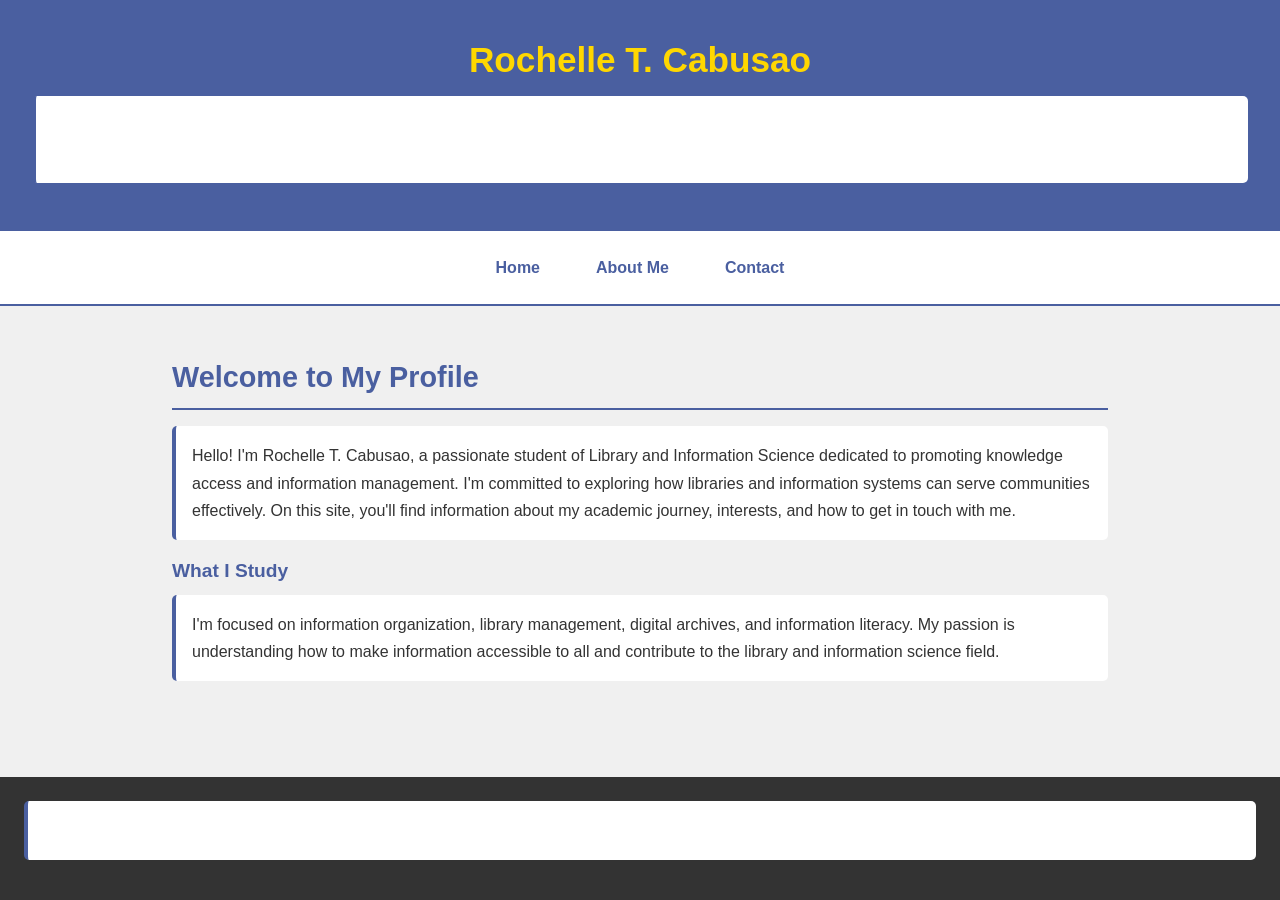
<file: February 19, 2026-Rochelle T. Cabusao-Portfolio/index.html>
<!DOCTYPE html>
<html lang="en">
<head>
    <meta charset="UTF-8">
    <meta name="viewport" content="width=device-width, initial-scale=1.0">
    <title>Home | Rochelle T. Cabusao - Portfolio</title>
  <link rel="stylesheet" href="style.css">
</head>
<body>
  <header>
    <h1 class="highlight">Rochelle T. Cabusao</h1>
    <p>Bachelor of Library and Information Science Student<br>
    Passionate about Knowledge Organization and Information Management</p>
  </header>

  <nav>                 
    <a href="index.html">Home</a>
    <a href="about me.html">About Me</a>
    <a href="contact.html">Contact</a>
  </nav>


  <section class="content">
    <h2>Welcome to My Profile</h2>
    <p>Hello! I'm Rochelle T. Cabusao, a passionate student of Library and Information Science dedicated to promoting knowledge access and information management. 
    I'm committed to exploring how libraries and information systems can serve communities effectively. 
    On this site, you'll find information about my academic journey, interests, and how to get in touch with me.</p>
    
    <h3>What I Study</h3>
    <p>I'm focused on information organization, library management, digital archives, and information literacy. 
    My passion is understanding how to make information accessible to all and contribute to the library and information science field.</p>
  </section>

  <footer>
    <p>&copy; 2026 Rochelle T. Cabusao. All rights reserved.</p>
  </footer>
</body>
</html>
</file>
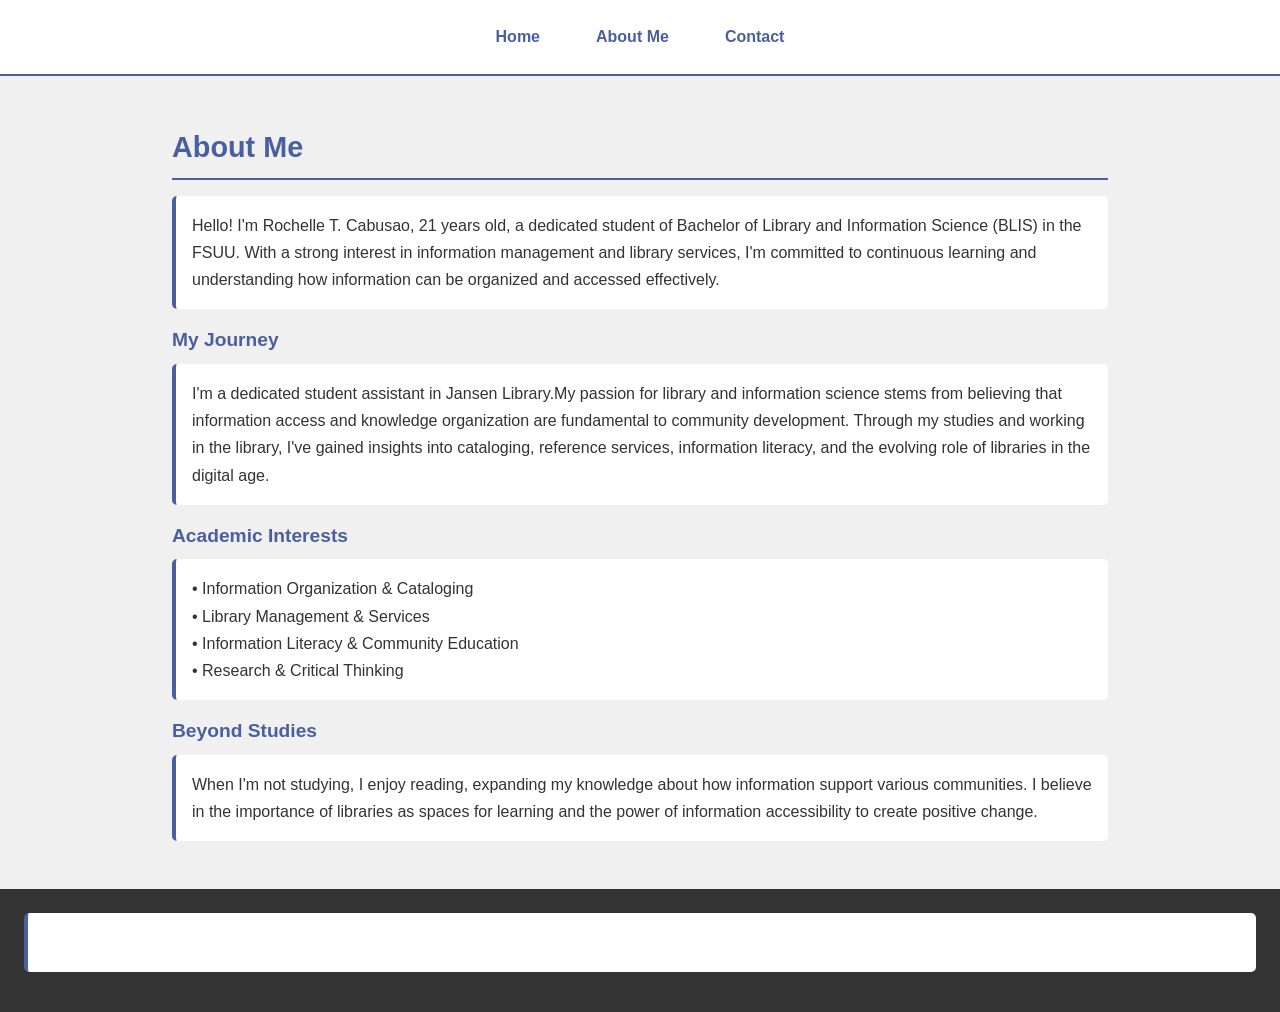
<file: February 19, 2026-Rochelle T. Cabusao-Portfolio/about me.html>
<!DOCTYPE html>
<html lang="en">
    <head>
        <meta charset="UTF-8">
        <meta name="viewport" content="width=device-width, initial-scale=1.0">
        <title>About Me | Rochelle T. Cabusao</title>
        <link rel="stylesheet" href="style.css">
    </head>
        <body>

            <nav>
            <a href="index.html">Home</a>
            <a href="about me.html">About Me</a>
            <a href="contact.html">Contact</a>
            </nav>

    <main>
        <h2>About Me</h2>
        <p>Hello! I'm Rochelle T. Cabusao, 21 years old, a dedicated student of Bachelor of Library and Information Science (BLIS) in the FSUU. 
        With a strong interest in information management and library services, I'm committed to continuous learning and understanding how 
        information can be organized and accessed effectively.</p>
        
        <h3>My Journey</h3>
        <p>I'm a dedicated student assistant in Jansen Library.My passion for library and information science stems from believing that information access and knowledge organization are fundamental to community development. 
        Through my studies and working in the library, I've gained insights into cataloging, reference services, information literacy, and the evolving role of libraries in the digital age.</p>
        
        <h3>Academic Interests</h3>
        <p>• Information Organization & Cataloging<br>
        • Library Management & Services<br>
        • Information Literacy & Community Education<br>
        • Research & Critical Thinking</p>
        
        <h3>Beyond Studies</h3>
        <p>When I'm not studying, I enjoy reading, expanding my knowledge about how information support various communities. 
        I believe in the importance of libraries as spaces for learning and the power of information accessibility to create positive change.</p>
    </main>

    <footer>
    <p>&copy; 2026 Rochelle T. Cabusao. All rights reserved.</p>
        </footer>
        </body>
        </html>
</file>
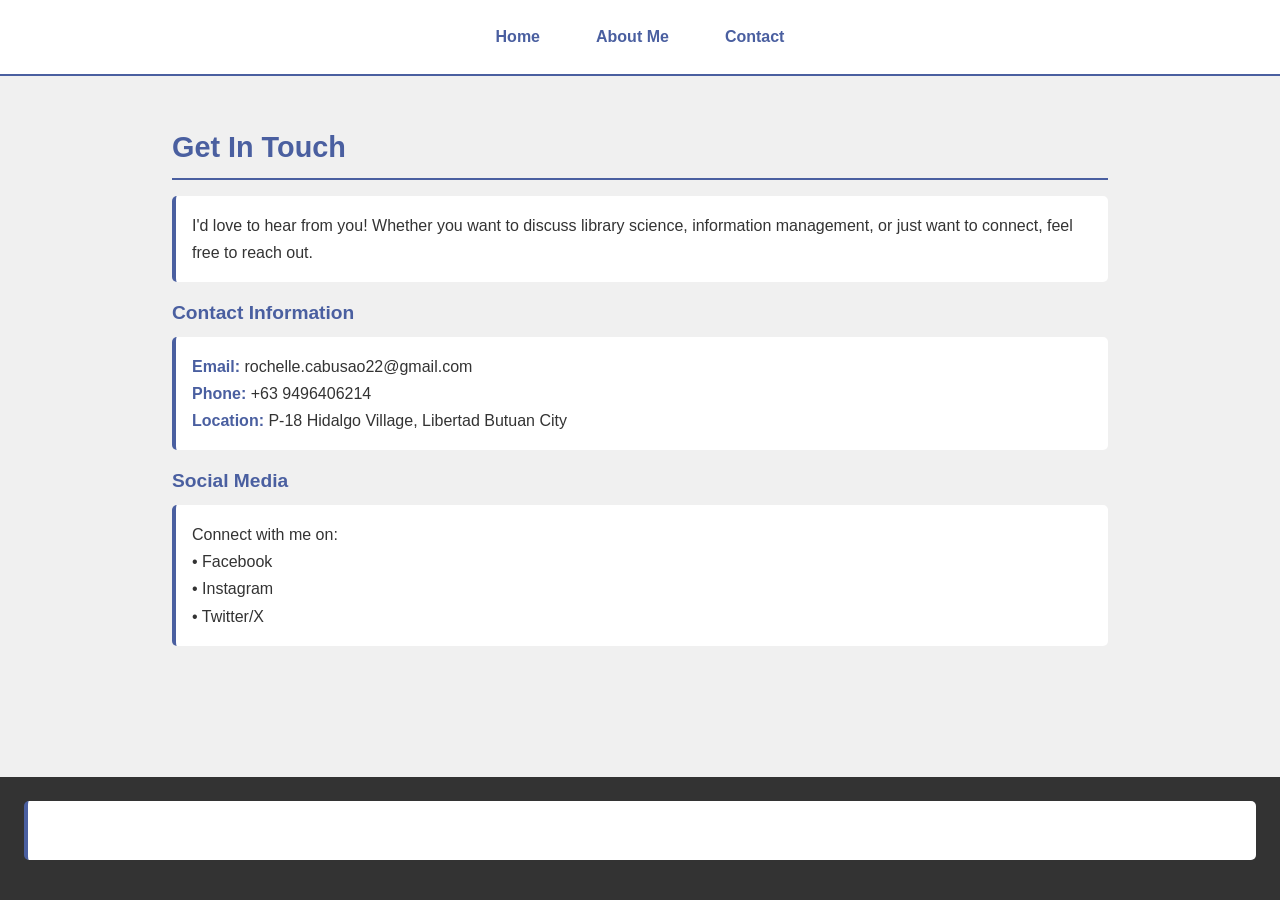
<file: February 19, 2026-Rochelle T. Cabusao-Portfolio/contact.html>
<!DOCTYPE html>
<html lang="en">
<head>
  <meta charset="UTF-8">
  <title>Contact | Rochelle T. Cabusao</title>
  <link rel="stylesheet" href="style.css">
</head>
<body>
    
    <nav>
      <a href="index.html">Home</a>
      <a href="about me.html">About Me</a>
      <a href="contact.html">Contact</a>
    </nav>

  <main>
    <h2>Get In Touch</h2>
    <p>I'd love to hear from you! Whether you want to discuss library science, information management, 
    or just want to connect, feel free to reach out.</p>
    
    <h3>Contact Information</h3>
    <p><strong>Email:</strong> rochelle.cabusao22@gmail.com<br>
    <strong>Phone:</strong> +63 9496406214<br>
    <strong>Location:</strong> P-18 Hidalgo Village, Libertad Butuan City</p>
    
    <h3>Social Media</h3>
    <p>Connect with me on:<br>
    • Facebook<br>
    • Instagram<br>
    • Twitter/X</p>
    </main>

  <footer>
    <p>&copy; 2026 Rochelle T. Cabusao. All rights reserved.</p>
  </footer>
</body>
</html>
</file>
<file: February 19, 2026-Rochelle T. Cabusao-Portfolio/style.css>
* { margin: 0; padding: 0; box-sizing: border-box; }

body { font-family: Arial, sans-serif; background-color: #f0f0f0; color: #333; line-height: 1.6; min-height: 100vh; display: flex; flex-direction: column; }

header { background-color: #4a5fa0; color: white; text-align: center; padding: 2rem; }
header h1 { font-size: 2.2rem; margin-bottom: 0.5rem; color: #ffd700; }
header p { font-size: 1rem; margin-top: 0.5rem; }

nav { background-color: white; padding: 1rem; display: flex; justify-content: center; gap: 1.5rem; flex-wrap: wrap; border-bottom: 2px solid #4a5fa0; margin-bottom: 1rem; }
nav a { color: #4a5fa0; text-decoration: none; font-weight: bold; padding: 0.5rem 1rem; font-size: 1rem; }
nav a:hover { background-color: #4a5fa0; color: white; }

main, .content { flex: 1; padding: 2rem; max-width: 1000px; margin: 0 auto; width: 100%; }

h2, main h2, .content h2 { color: #4a5fa0; font-size: 1.8rem; margin-bottom: 1rem; padding-bottom: 0.5rem; border-bottom: 2px solid #4a5fa0; }
h3, main h3, .content h3 { color: #4a5fa0; font-size: 1.2rem; margin-top: 1rem; margin-bottom: 0.5rem; }

p, main p, .content p { background-color: white; padding: 1rem; margin-bottom: 1rem; border-radius: 5px; border-left: 4px solid #4a5fa0; line-height: 1.7; }

strong { color: #4a5fa0; }

footer { text-align: center; padding: 1.5rem; background-color: #333; color: white; margin-top: auto; }

@media (max-width: 768px) {
  header h1 { font-size: 1.6rem; }
  header p { font-size: 0.9rem; }
  nav { gap: 0.5rem; }
  nav a { padding: 0.4rem 0.8rem; font-size: 0.9rem; }
  main, .content { padding: 1rem; }
  h2, main h2, .content h2 { font-size: 1.4rem; }
  h3, main h3, .content h3 { font-size: 1rem; }
}
</file>
